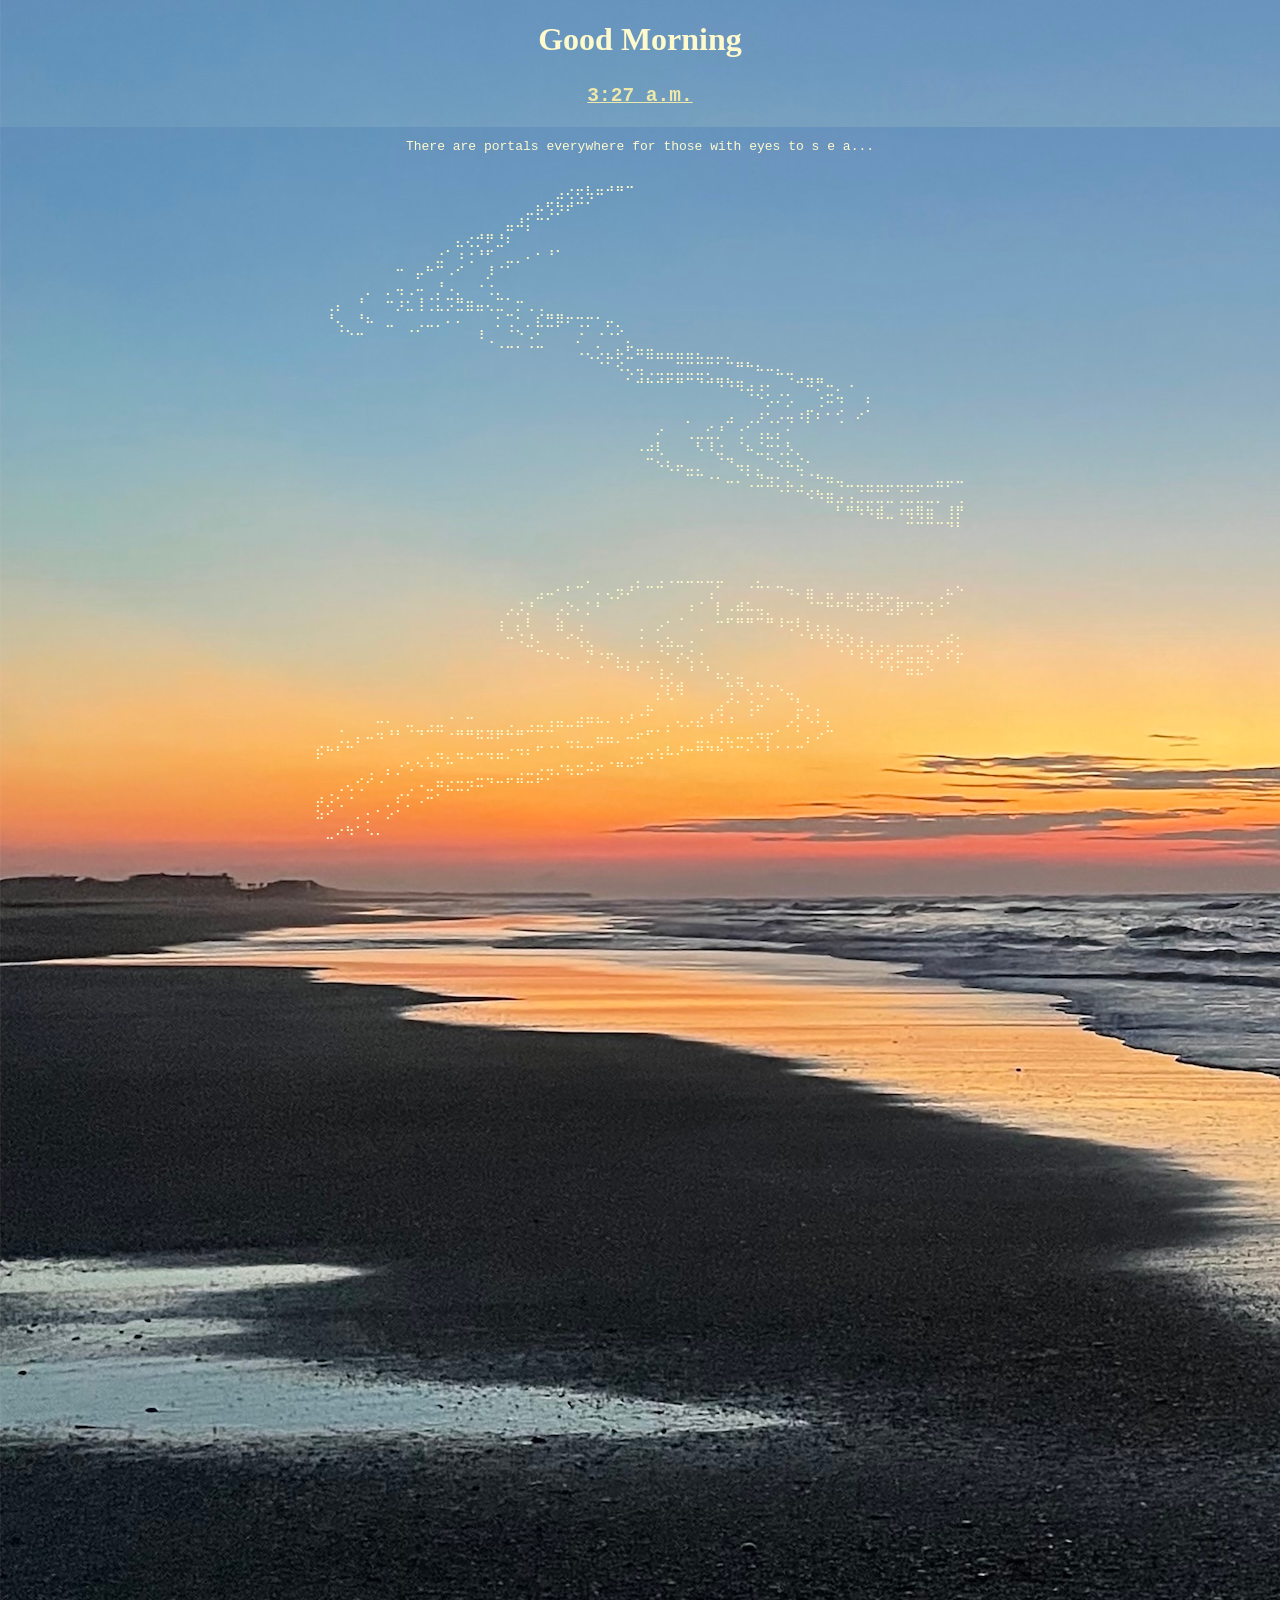
<file: index.html>
<!DOCTYPE html>
<html lang="en">
<head>
    <meta charset="UTF-8">
    <meta name="viewport" content="width=device-width, initial-scale=1.0">
    <title>Document</title>
    <link rel="stylesheet" href="stylesheet.css">
</head>
<body class="Sunrise">

    <h1>
    Good Morning
    </h1>
    
    <h2>
    <a href="foggy.html" > 3:27 a.m.</a>
    </h2>
    <img  src="Sunrise.jpg" class="fullscreen-img" alt="Fullscreen Image">
    
    <div class="centered">There are portals everywhere for those with eyes to s e a...
        <br>
        <br>
        <br>
       
    ⠀⠀⠀⠀⠀⠀⠀⠀⠀⠀⠀⠀⠀⠀⠀⠀⠀⠀⠀⠀⠀⠀⠀⠀⣠⢔⢖⢧⠶⠚⠛⠉⠀⠀⠀⠀⠀⠀⠀⠀⠀⠀⠀⠀⠀⠀⠀⠀⠀⠀⠀⠀⠀⠀⠀⠀⠀⠀⠀⠀⠀⠀⠀⠀⠀
⠀⠀⠀⠀⠀⠀⠀⠀⠀⠀⠀⠀⠀⠀⠀⠀⠀⠀⠀⠀⠀⣀⡦⢫⡳⠞⠉⠁⠀⠀⠀⠀⠀⠀⠀⠀⠀⠀⠀⠀⠀⠀⠀⠀⠀⠀⠀⠀⠀⠀⠀⠀⠀⠀⠀⠀⠀⠀⠀⠀⠀⠀⠀⠀⠀
⠀⠀⠀⠀⠀⠀⠀⠀⠀⠀⠀⠀⠀⠀⠀⠀⠀⠀⠀⣤⠼⡅⠉⠁⠀⠀⠀⠀⠀⠀⠀⠀⠀⠀⠀⠀⠀⠀⠀⠀⠀⠀⠀⠀⠀⠀⠀⠀⠀⠀⠀⠀⠀⠀⠀⠀⠀⠀⠀⠀⠀⠀⠀⠀⠀
⠀⠀⠀⠀⠀⠀⠀⠀⠀⠀⠀⠀⠀⠀⣄⢔⡚⠟⣘⠆⠀⠀⠀⠀⠀⠀⠀⠀⠀⠀⠀⠀⠀⠀⠀⠀⠀⠀⠀⠀⠀⠀⠀⠀⠀⠀⠀⠀⠀⠀⠀⠀⠀⠀⠀⠀⠀⠀⠀⠀⠀⠀⠀⠀⠀
⠀⠀⠀⠀⠀⠀⠀⠀⠀⠀⠀⠀⣐⠁⠰⢐⠘⠋⠀⣀⡀⠄⠂⠘⠁⠀⠀⠀⠀⠀⠀⠀⠀⠀⠀⠀⠀⠀⠀⠀⠀⠀⠀⠀⠀⠀⠀⠀⠀⠀⠀⠀⠀⠀⠀⠀⠀⠀⠀⠀⠀⠀⠀⠀⠀
⠀⠀⠀⠀⠀⠀⠀⠀⠒⠀⡤⠓⠉⠠⠊⠀⠀⡸⠈⠁⠀⠀⠀⠀⠀⠀⠀⠀⠀⠀⠀⠀⠀⠀⠀⠀⠀⠀⠀⠀⠀⠀⠀⠀⠀⠀⠀⠀⠀⠀⠀⠀⠀⠀⠀⠀⠀⠀⠀⠀⠀⠀⠀⠀⠀
⠀⠀⠀⠀⠀⡀⠀⡀⢤⢀⠤⠀⡘⠠⡀⠀⠐⢐⡀⠀⠀⠀⠀⠀⠀⠀⠀⠀⠀⠀⠀⠀⠀⠀⠀⠀⠀⠀⠀⠀⠀⠀⠀⠀⠀⠀⠀⠀⠀⠀⠀⠀⠀⠀⠀⠀⠀⠀⠀⠀⠀⠀⠀⠀⠀
⠀⢀⡄⠀⠘⠀⠀⠒⡰⣂⢸⢈⣅⡩⣛⣶⣤⢄⣉⠁⡒⢀⢀⠀⠀⠀⠀⠀⠀⠀⠀⠀⠀⠀⠀⠀⠀⠀⠀⠀⠀⠀⠀⠀⠀⠀⠀⠀⠀⠀⠀⠀⠀⠀⠀⠀⠀⠀⠀⠀⠀⠀⠀⠀⠀
⠀⠘⢄⠀⠘⠦⠀⣀⠀⠀⢀⣀⡀⠄⠄⠀⠀⠀⡂⢉⠂⡀⣎⣛⡿⠖⢒⡒⠂⡤⡀⠀⠀⠀⠀⠀⠀⠀⠀⠀⠀⠀⠀⠀⠀⠀⠀⠀⠀⠀⠀⠀⠀⠀⠀⠀⠀⠀⠀⠀⠀⠀⠀⠀⠀
⠀⠀⠈⠑⠒⠀⠀⠀⠀⠈⠁⠀⠀⠀⠀⠀⠸⢀⠀⠈⠑⠠⠂⠀⠀⠀⡐⠀⠐⠐⠊⡀⠀⠀⠀⠀⠀⠀⠀⠀⠀⠀⠀⠀⠀⠀⠀⠀⠀⠀⠀⠀⠀⠀⠀⠀⠀⠀⠀⠀⠀⠀⠀⠀⠀
⠀⠀⠀⠀⠀⠀⠀⠀⠀⠀⠀⠀⠀⠀⠀⠀⠀⠀⠈⠉⠁⠈⠉⠀⠀⠀⠠⢄⡡⣄⡦⣋⠶⣶⣤⣤⣤⣤⣄⣀⣀⡀⠀⠀⠀⠀⠀⠀⠀⠀⠀⠀⠀⠀⠀⠀⠀⠀⠀⠀⠀⠀⠀⠀⠀
⠀⠀⠀⠀⠀⠀⠀⠀⠀⠀⠀⠀⠀⠀⠀⠀⠀⠀⠀⠀⠀⠀⠀⠀⠀⠀⠀⠀⠈⠁⠪⢄⢤⢀⣀⣀⣉⣉⣉⡉⠁⠉⠛⠓⠦⠤⣄⣀⠀⠀⠀⠀⠀⠀⠀⠀⠀⠀⠀⠀⠀⠀⠀⠀⠀
⠀⠀⠀⠀⠀⠀⠀⠀⠀⠀⠀⠀⠀⠀⠀⠀⠀⠀⠀⠀⠀⠀⠀⠀⠀⠀⠀⠀⠀⠀⠀⠁⠚⠓⠚⠋⠛⠉⠙⠚⠻⠳⢶⣠⢠⠄⠀⠈⠚⠽⡛⠤⡀⠠⠀⠀⠀⠀⠀⠀⠀⠀⠀⠀⠀
⠀⠀⠀⠀⠀⠀⠀⠀⠀⠀⠀⠀⠀⠀⠀⠀⠀⠀⠀⠀⠀⠀⠀⠀⠀⠀⠀⠀⠀⠀⠀⠀⠀⠀⠀⠀⠀⠀⠀⠀⠀⠀⠀⠈⠑⡡⠌⡡⠀⠀⢐⠭⠲⠀⠀⠆⠀⠀⠀⠀⠀⠀⠀⠀⠀
⠀⠀⠀⠀⠀⠀⠀⠀⠀⠀⠀⠀⠀⠀⠀⠀⠀⠀⠀⠀⠀⠀⠀⠀⠀⠀⠀⠀⠀⠀⠀⠀⠀⠀⠀⠀⠀⡀⠀⠀⠀⣠⠀⢀⡰⢂⡠⢤⠰⡏⠆⠂⢊⠀⠔⠁⠀⠀⠀⠀⠀⠀⠀⠀⠀
⠀⠀⠀⠀⠀⠀⠀⠀⠀⠀⠀⠀⠀⠀⠀⠀⠀⠀⠀⠀⠀⠀⠀⠀⠀⠀⠀⠀⠀⠀⠀⠀⠀⠀⠔⠀⠀⢀⣀⣊⡘⠀⢐⠁⢠⣄⡄⠂⠀⠀⠀⠀⠀⠀⠀⠀⠀⠀⠀⠀⠀⠀⠀⠀⠀
⠀⠀⠀⠀⠀⠀⠀⠀⠀⠀⠀⠀⠀⠀⠀⠀⠀⠀⠀⠀⠀⠀⠀⠀⠀⠀⠀⠀⠀⠀⠀⠀⠠⠴⢇⠀⠀⠀⠣⠸⣐⠀⠈⠦⣈⡒⢂⡣⡀⠀⠀⠀⠀⠀⠀⠀⠀⠀⠀⠀⠀⠀⠀⠀⠀
⠀⠀⠀⠀⠀⠀⠀⠀⠀⠀⠀⠀⠀⠀⠀⠀⠀⠀⠀⠀⠀⠀⠀⠀⠀⠀⠀⠀⠀⠀⠀⠀⠀⠉⠢⢆⡤⣀⡀⠀⠈⠙⢤⡄⡀⠉⠢⠦⣌⠂⠀⠀⠀⠀⠀⠀⠀⠀⠀⠀⠀⠀⠀⠀⠀
⠀⠀⠀⠀⠀⠀⠀⠀⠀⠀⠀⠀⠀⠀⠀⠀⠀⠀⠀⠀⠀⠀⠀⠀⠀⠀⠀⠀⠀⠀⠀⠀⠀⠀⠀⠀⠀⠉⠉⠐⠂⠤⠄⢁⣙⣲⡂⣄⢈⠈⠓⠶⢤⣀⣀⣀⣀⣀⣀⣀⣀⣀⣤⡤⠤
⠀⠀⠀⠀⠀⠀⠀⠀⠀⠀⠀⠀⠀⠀⠀⠀⠀⠀⠀⠀⠀⠀⠀⠀⠀⠀⠀⠀⠀⠀⠀⠀⠀⠀⠀⠀⠀⠀⠀⠀⠀⠀⠀⠀⠀⠀⠈⠁⠉⠪⠳⣶⣠⢠⣈⣉⣉⣁⢈⣉⣁⣀⡀⠀⢀
⠀⠀⠀⠀⠀⠀⠀⠀⠀⠀⠀⠀⠀⠀⠀⠀⠀⠀⠀⠀⠀⠀⠀⠀⠀⠀⠀⠀⠀⠀⠀⠀⠀⠀⠀⠀⠀⠀⠀⠀⠀⠀⠀⠀⠀⠀⠀⠀⠀⠀⠀⠀⠃⠛⠳⠳⣾⣀⠰⢶⢿⣶⠀⢸⡟
⠀⠀⠀⠀⠀⠀⠀⠀⠀⠀⠀⠀⠀⠀⠀⠀⠀⠀⠀⠀⠀⠀⠀⠀⠀⠀⠀⠀⠀⠀⠀⠀⠀⠀⠀⠀⠀⠀⠀⠀⠀⠀⠀⠀⠀⠀⠀⠀⠀⠀⠀⠀⠀⠀⠀⠀⠀⠀⠀⠉⠉⠉⠉⠙⠃
⠀⠀⠀⠀⠀⠀⠀⠀⠀⠀⠀⠀⠀⠀⠀⠀⠀⠀⠀⠀⠀⠀⠀⠀⠀⠀⠀⠀⠀⠀⠀⠀⠀⠀⠀⠀⠀⠀⠀⠀⠀⠀⠀⠀⠀⠀⠀⠀⠀⠀⠀⠀⠀⠀⠀⠀⠀⠀⠀⠀⠀⠀⠀⠀⠀
⠀⠀⠀⠀⠀⠀⠀⠀⠀⠀⠀⠀⠀⠀⠀⠀⠀⠀⠀⠀⠀⠀⠀⠀⠀⠀⠀⠀⠀⠀⠀⠀⠀⠀⠀⠀⠀⠀⠀⠀⠀⠀⠀⠀⠀⠀⠀⠀⠀⠀⠀⠀⠀⠀⠀⠀⠀⠀⠀⠀⠀⠀⠀⠀⠀
⠀⠀⠀⠀⠀⠀⠀⠀⠀⠀⠀⠀⠀⠀⠀⠀⠀⠀⠀⠀⠀⠀⠀⠀⠀⠀⠀⡀⠀⠀⠀⠀⡀⠀⢀⢀⣀⣀⣀⣀⣀⠀⠀⠀⡀⠀⠀⠀⠀⠀⠀⠀⠀⠀⠀⠀⠀⠀⠀⠀⠀⠀⠀⠀⠀
⠀⠀⠀⠀⠀⠀⠀⠀⠀⠀⠀⠀⠀⠀⠀⠀⠀⠀⠀⠀⠀⠀⣠⠤⠂⠃⠉⠀⠄⢄⡲⠜⠁⠉⠉⠀⠀⠀⠀⢠⠁⠀⠀⠈⠉⠁⠉⠲⠄⣶⠀⣤⠀⣤⠄⣤⢄⣀⡀⠀⠀⠀⢀⠦⠑
⠀⠀⠀⠀⠀⠀⠀⠀⠀⠀⠀⠀⠀⠀⠀⠀⠀⠀⠀⡠⡨⡘⠀⠀⡠⡑⠄⡁⠃⠀⠀⠀⠀⠀⠀⠀⠀⠰⠈⠀⡇⠠⠾⠥⢤⡀⠀⠀⠀⠈⠉⠓⠋⠓⠮⠵⠞⣡⡿⠋⢉⢪⠐⠁⠀
⠀⠀⠀⠀⠀⠀⠀⠀⠀⠀⠀⠀⠀⠀⠀⠀⠀⠀⢰⠀⡄⠇⠀⠀⣵⠀⢠⠀⠀⠀⠀⠀⢀⠀⡠⠂⠈⠀⢀⠀⠒⠋⠛⠛⠉⠛⠸⢒⠇⡆⡄⡄⡀⠀⠀⠀⠀⠀⠀⠀⠀⠀⠀⠀⠀
⠀⠀⠀⠀⠀⠀⠀⠀⠀⠀⠀⠀⠀⠀⠀⠀⠀⠀⠀⠒⠨⣘⠄⠀⠀⠊⢢⢄⠀⠀⠀⠀⢐⠀⢄⣢⣀⠠⠀⠀⠀⠀⠀⠀⠀⠀⠀⠀⠈⠘⠘⡕⠵⡱⣰⢠⢀⡀⣀⣀⣀⡀⡠⠮⡂
⠀⠀⠀⠀⠀⠀⠀⠀⠀⠀⠀⠀⠀⠀⠀⠀⠀⠀⠀⠀⠀⠀⠉⠂⠢⠄⠀⡙⠐⠖⡄⡀⢀⡀⡈⠂⡔⢌⢐⠀⠀⠀⠀⠀⠀⠀⠀⠀⠀⠀⠀⠀⠈⠘⠰⢱⢋⡴⣋⣤⣤⡙⠄⠎⡖
⠀⠀⠀⠀⠀⠀⠀⠀⠀⠀⠀⠀⠀⠀⠀⠀⠀⠀⠀⠀⠀⠀⠀⠀⠀⠀⠀⠀⠈⠀⠉⠃⠃⢀⢰⡠⠀⠘⠀⠃⣄⠄⣀⠀⠀⠀⠀⠀⠀⠀⠀⠀⠀⠀⠀⠀⠈⠘⠁⠶⠦⠑⠀⠀⠀
⠀⠀⠀⠀⠀⠀⠀⠀⠀⠀⠀⠀⠀⠀⠀⠀⠀⠀⠀⠀⠀⠀⠀⠀⠀⠀⠀⠀⠀⠀⠀⠀⠀⠀⡐⡎⢾⠀⠀⠀⠀⢓⠙⢄⢓⠐⠢⣀⠀⠀⠀⠀⠀⠀⠀⠀⠀⠀⠀⠀⠀⠀⠀⠀⠀
⠀⠀⠀⠀⠀⠀⠀⠀⠀⠀⠀⠀⠀⠀⠀⠀⠀⠀⠀⠀⠀⠀⠀⠀⠀⠀⠀⠀⠀⠀⠀⠀⠀⣄⠁⠈⠀⠀⠀⠀⣠⠊⠂⢐⡤⠁⠀⠈⣃⠄⡀⠀⠀⠀⠀⠀⠀⠀⠀⠀⠀⠀⠀⠀⠀
⠀⠀⠀⠀⠀⠀⠤⠄⠀⣀⠀⢀⣀⠐⠀⠒⠀⠀⠀⢀⠀⢀⣀⢠⣤⣀⣴⠶⠦⠄⠰⠜⠈⠁⠀⡀⢄⡠⣔⠸⠨⠰⠀⠈⠀⠀⠀⡠⡃⠢⠅⡄⠀⠀⠀⠀⠀⠀⠀⠀⠀⠀⠀⠀⠀
⠀⠀⢈⡀⡄⠤⠲⠘⠃⠈⠙⠉⠉⠐⠛⠛⠯⠽⠟⠓⠛⠉⠉⠉⠀⣀⡀⠀⣤⣤⡀⠤⠖⠋⠁⠁⠀⠀⣀⡀⢠⣄⠤⢤⠲⡖⠁⠀⠁⡄⠔⠉⠀⠀⠀⠀⠀⠀⠀⠀⠀⠀⠀⠀⠀
⡮⠓⠃⠉⠀⠀⠀⠀⠀⠀⠀⡀⢤⡀⢤⣀⠤⢤⣤⡐⠲⠆⠋⠈⠁⠈⠉⠉⠀⠀⠀⢀⣀⢤⢢⠧⠜⠒⠛⠙⠓⠈⠉⠂⠁⠃⠁⠁⠉⠀⠀⠀⠀⠀⠀⠀⠀⠀⠀⠀⠀⠀⠀⠀⠀
⠀⠀⠀⠀⠀⢀⠀⡄⡐⠡⠑⠘⠂⠉⠀⠀⠀⠀⠀⠀⢀⣀⡠⢤⡐⢦⣒⠬⠖⠈⠛⠒⠉⠀⠀⠀⠀⠀⠀⠀⠀⠀⠀⠀⠀⠀⠀⠀⠀⠀⠀⠀⠀⠀⠀⠀⠀⠀⠀⠀⠀⠀⠀⠀⠀
⠀⠀⢀⢄⢊⠊⠐⠀⠀⢀⠠⣀⠶⣔⣒⡲⠭⠙⠒⠋⠛⠒⠋⠁⠀⠀⠀⠀⠀⠀⠀⠀⠀⠀⠀⠀⠀⠀⠀⠀⠀⠀⠀⠀⠀⠀⠀⠀⠀⠀⠀⠀⠀⠀⠀⠀⠀⠀⠀⠀⠀⠀⠀⠀⠀
⡴⡨⢂⠐⠀⠀⠀⡀⠎⡁⠠⠒⠁⠀⠀⠀⠀⠀⠀⠀⠀⠀⠀⠀⠀⠀⠀⠀⠀⠀⠀⠀⠀⠀⠀⠀⠀⠀⠀⠀⠀⠀⠀⠀⠀⠀⠀⠀⠀⠀⠀⠀⠀⠀⠀⠀⠀⠀⠀⠀⠀⠀⠀⠀⠀
⠵⠊⠀⠀⠄⡂⠁⠔⠁⠀⠀⠀⠀⠀⠀⠀⠀⠀⠀⠀⠀⠀⠀⠀⠀⠀⠀⠀⠀⠀⠀⠀⠀⠀⠀⠀⠀⠀⠀⠀⠀⠀⠀⠀⠀⠀⠀⠀⠀⠀⠀⠀⠀⠀⠀⠀⠀⠀⠀⠀⠀⠀⠀⠀⠀
⠀⣀⠔⠳⠁⠢⠄⠀⠀⠀⠀⠀⠀⠀⠀⠀⠀⠀⠀⠀⠀⠀⠀⠀⠀⠀⠀⠀⠀⠀⠀⠀⠀⠀⠀⠀⠀⠀⠀⠀⠀⠀⠀⠀⠀⠀⠀⠀⠀⠀⠀⠀⠀⠀⠀⠀⠀⠀⠀⠀⠀⠀⠀⠀⠀
    </div>




</body>
</html>
</file>
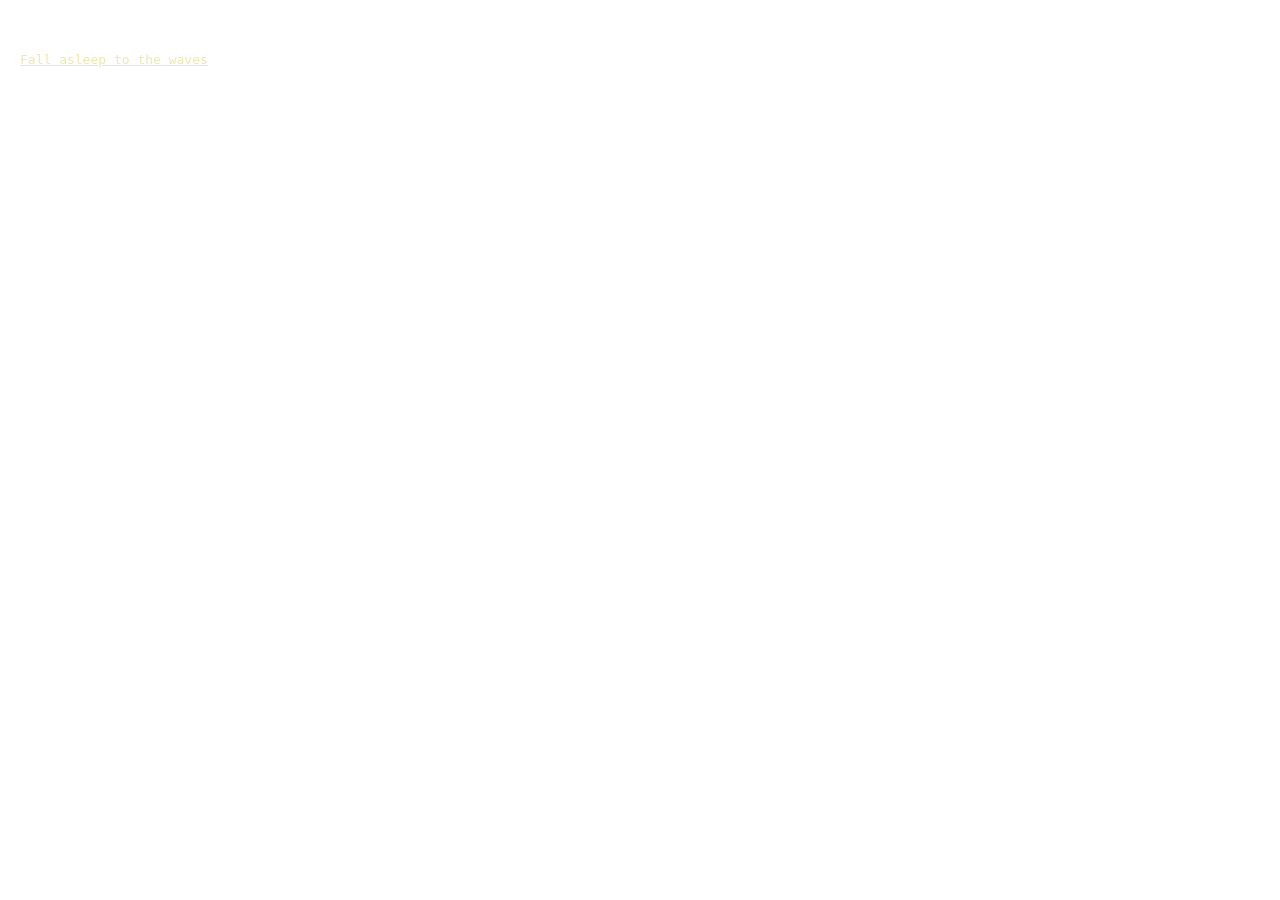
<file: fall-asleep.html>
<!DOCTYPE html>
<html lang="en">
<head>
    <meta charset="UTF-8">
    <meta name="viewport" content="width=device-width, initial-scale=1.0">
    <title>Document</title>
    <link rel="stylesheet" href="stylesheet.css">
</head>
<body>

 <div class="Asleep">  <a href="index.html"> Fall asleep to the waves </a></div>  

    <br>

   
    <video autoplay muted loop playsinline id="MyVideo">
        <source src="Fall_Asleep.mp4" type="video/mp4">
        </video>

</body>
</html>
</file>
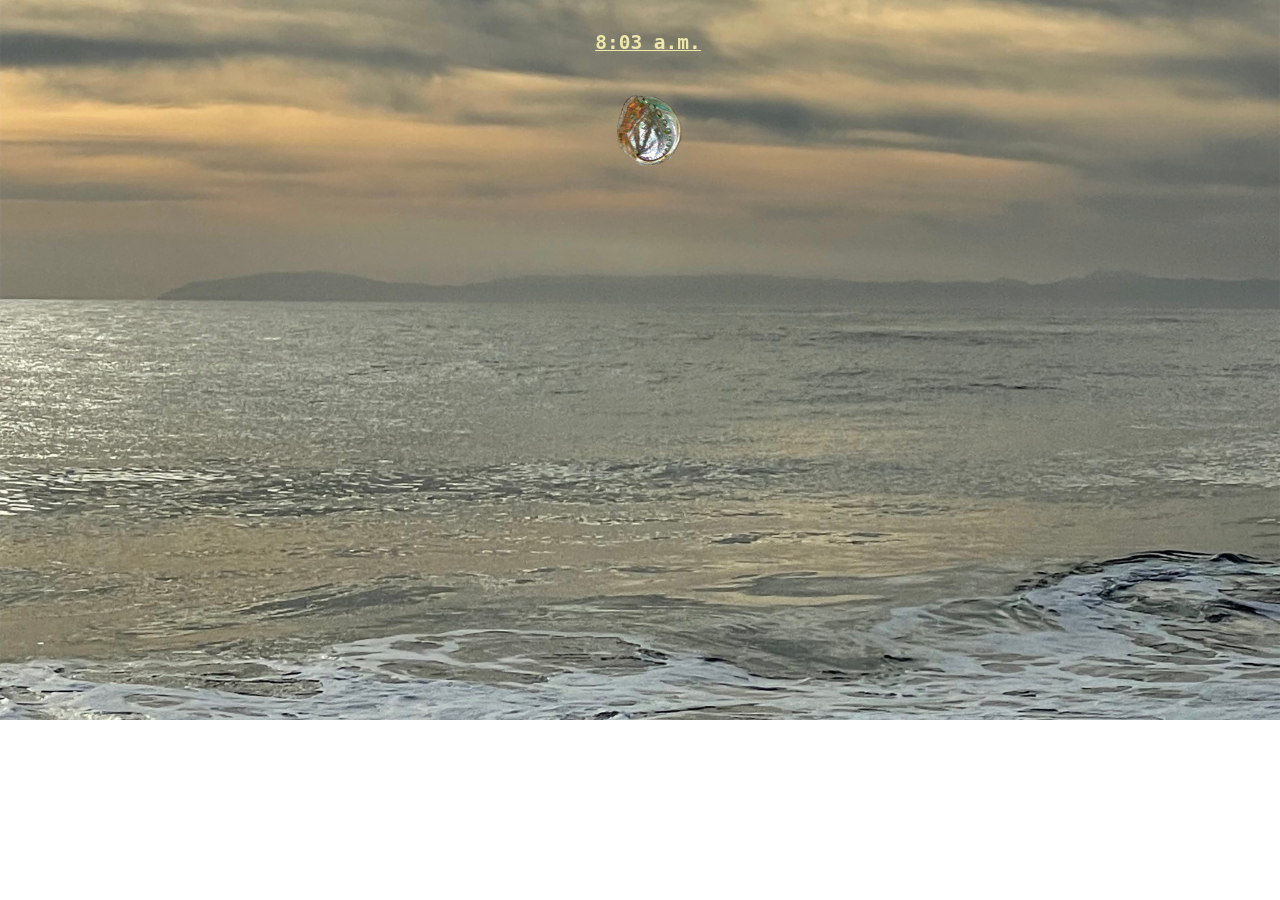
<file: foggy.html>
<!DOCTYPE html>
<html lang="en">
<head>
    <meta charset="UTF-8">
    <meta name="viewport" content="width=device-width, initial-scale=1.0">
    <title>Document</title>
    <link rel="stylesheet" href="stylesheet.css">
</head>
<body class="Foggy">
<h2> 
    <a href="midday.html" > 8:03 a.m.</a>
    
    </h2>

<br>

 <a href="Shell-portal.html"><img src="Portal_Icon_1.png" alt="Shell Portal" style="width:75px;height:75px;"></a>

</body>
</html>
</file>
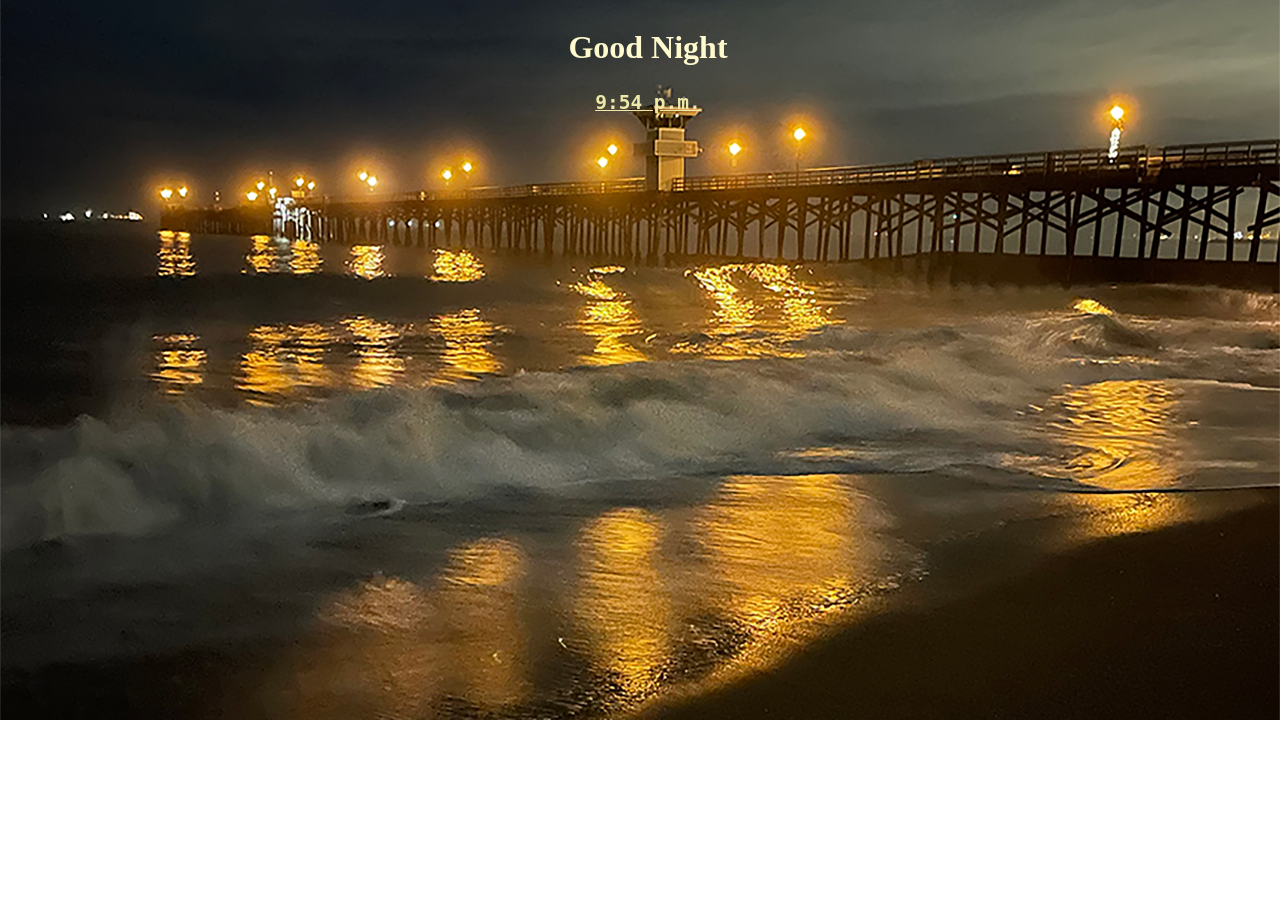
<file: nighttime.html>
<!DOCTYPE html>
<html lang="en">
<head>
    <meta charset="UTF-8">
    <meta name="viewport" content="width=device-width, initial-scale=1.0">
    <title>Document</title>
    <link rel="stylesheet" href="stylesheet.css">
</head>
<body class="Night">
     <h1> Good Night</h1>
   <h2>
   <a href="fall-asleep.html" > 9:54 p.m.</a>
   </h2> 

    <br>

    

    <img scr="night.jpg">
</body>
</html>
</file>
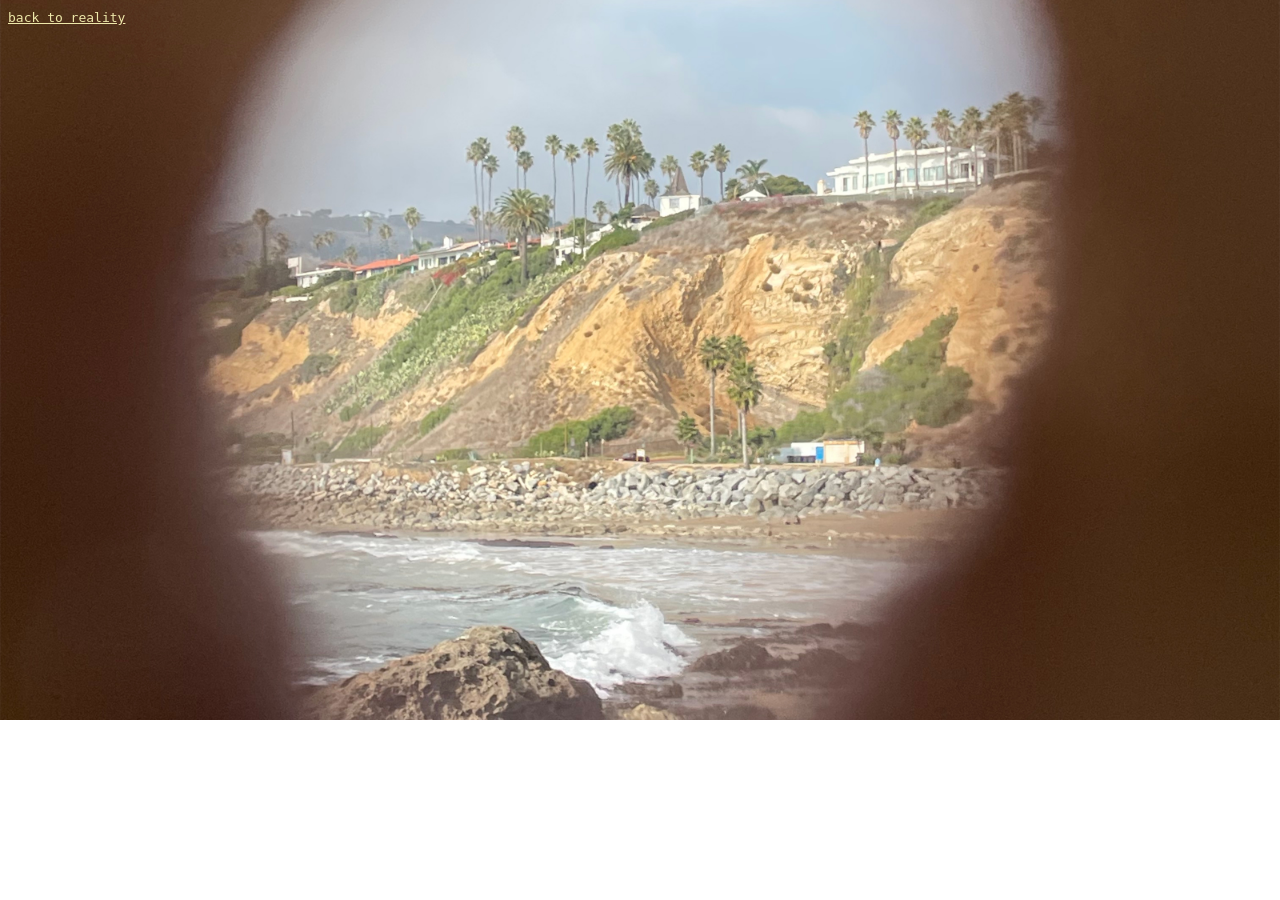
<file: Shell-portal.html>
<!DOCTYPE html>
<html lang="en">
<head>
    <meta charset="UTF-8">
    <meta name="viewport" content="width=device-width, initial-scale=1.0">
    <title>Document</title>
    <link rel="stylesheet" href="stylesheet.css">
</head>
<body class="Shell">
    
    <a href="foggy.html"> back to reality</a>
</body>
</html>
</file>
<file: stylesheet.css>
.Sunrise{
    background-image: url("Sunrise.jpg");
    position:fixed;
    background-repeat:no-repeat;
    background-size:auto;
    width: 100%;

 
    color:lemonchiffon;
    text-align: center;
    
 margin: 0; 
  overflow: hidden; 
}
.centered {
  position: absolute;
  top: 30%;
  left: 50%;
  transform: translate(-50%, -50%);
  font-family:monospace;
  color:lemonchiffon;
}
.Foggy{
    background-image: url("Foggy.jpg");
    position: fixed;
    background-repeat: no-repeat;
    background-size: 100%;
    text-align: center;
    width: 100%;

}

.Shell{
    background-image: url("Shell_Portal.jpg");
    position: fixed;
    background-repeat: no-repeat;
    background-size:cover;
    text-align:left;
    width: 100%;
}

.Midday{
    background-image: url("Midday.JPG");
    position: fixed;
    background-repeat: no-repeat;
    background-size: 100%;
    text-align: center;
    width: 100%;
}
.Sunset{
     background-image: url("Sunset1.JPEG");
     position: fixed;
    background-repeat: no-repeat;
    background-size: 100%;
    text-align: center;
    width: 100%;
}
.Night{
    background-image: url("Night.jpg");
    position: fixed;
    background-repeat: no-repeat;
    background-size: 100%; 
    text-align: center;
    width: 100%;

    color:lemonchiffon;
}
a{
    color:palegoldenrod;
    text-align: center;
    font-family:monospace;

}
.Window{
position:fixed;
top:50px;
left:20px;
width:200px;
height:200px;
z-index: 2;
}

.Tele{
    position:fixed;
top:50px;
left:20px;
width:200px;
height:200px;
z-index: 2;
}

.Asleep{
    position:fixed;
top:50px;
left:20px;
width:200px;
height:200px;
z-index: 2;
}
#MyVideo{
 position:relative;
  right: 0;
  bottom: 0;
  min-width: 100%;
  min-height: 100%;
    z-index: -1;
}
</file>
